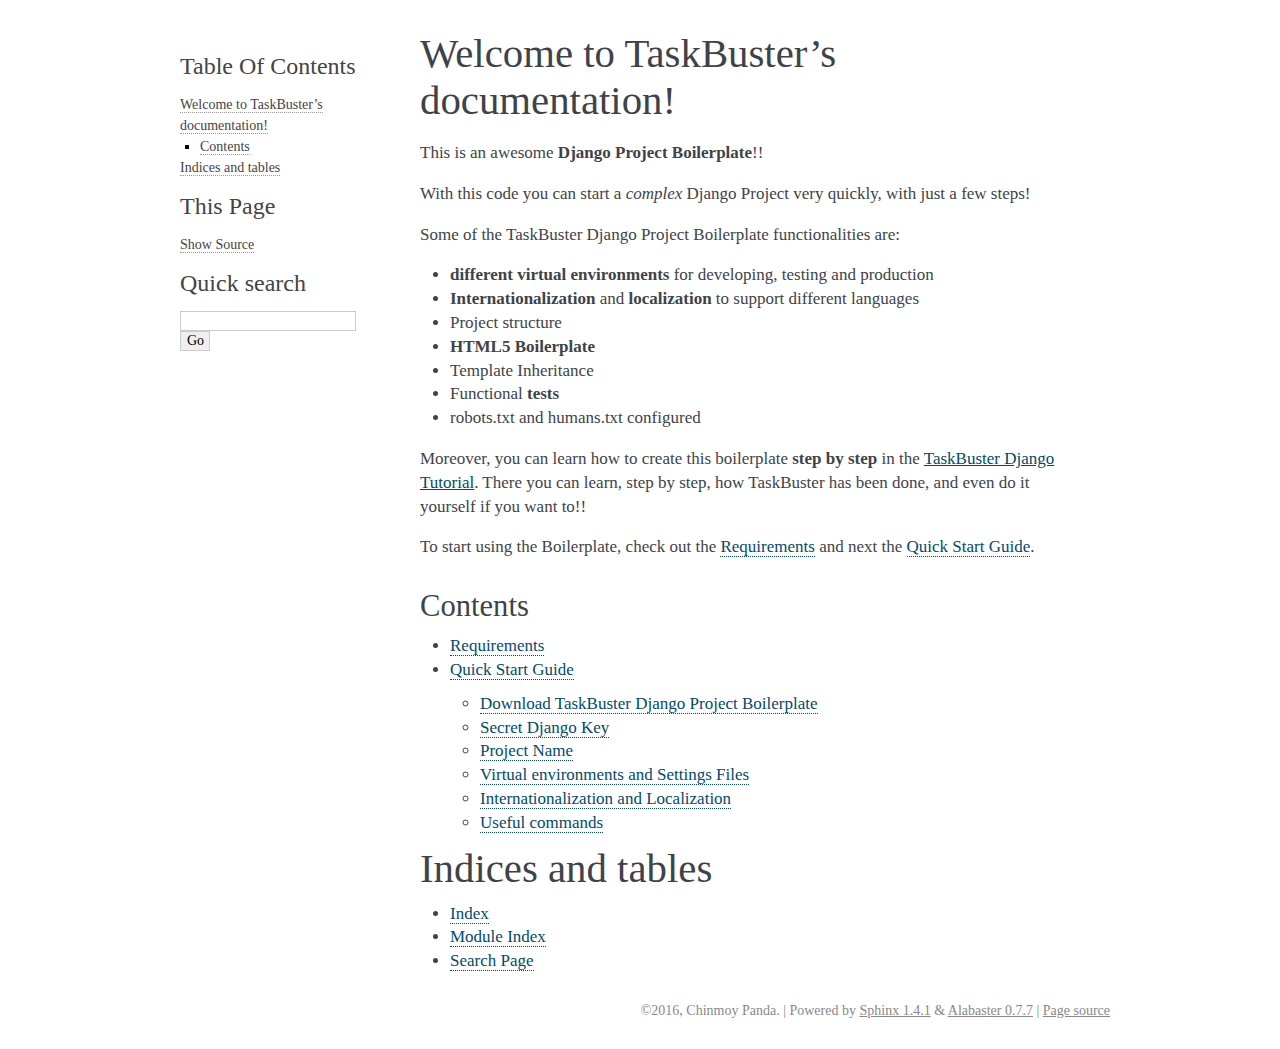
<file: docs/_build/html/index.html>
<!DOCTYPE html PUBLIC "-//W3C//DTD XHTML 1.0 Transitional//EN"
  "http://www.w3.org/TR/xhtml1/DTD/xhtml1-transitional.dtd">


<html xmlns="http://www.w3.org/1999/xhtml">
  <head>
    <meta http-equiv="Content-Type" content="text/html; charset=utf-8" />
    
    <title>Welcome to TaskBuster’s documentation! &mdash; TaskBuster 0.1.0 documentation</title>
    
    <link rel="stylesheet" href="_static/alabaster.css" type="text/css" />
    <link rel="stylesheet" href="_static/pygments.css" type="text/css" />
    
    <script type="text/javascript">
      var DOCUMENTATION_OPTIONS = {
        URL_ROOT:    './',
        VERSION:     '0.1.0',
        COLLAPSE_INDEX: false,
        FILE_SUFFIX: '.html',
        HAS_SOURCE:  true
      };
    </script>
    <script type="text/javascript" src="_static/jquery.js"></script>
    <script type="text/javascript" src="_static/underscore.js"></script>
    <script type="text/javascript" src="_static/doctools.js"></script>
    <link rel="top" title="TaskBuster 0.1.0 documentation" href="#" />
    <link rel="next" title="Requirements" href="requirements.html" />
   
  
  <meta name="viewport" content="width=device-width, initial-scale=0.9, maximum-scale=0.9" />

  </head>
  <body role="document">  

    <div class="document">
      <div class="documentwrapper">
        <div class="bodywrapper">
          <div class="body" role="main">
            
  <div class="section" id="welcome-to-taskbuster-s-documentation">
<h1>Welcome to TaskBuster&#8217;s documentation!<a class="headerlink" href="#welcome-to-taskbuster-s-documentation" title="Permalink to this headline">¶</a></h1>
<p>This is an awesome <strong>Django Project Boilerplate</strong>!!</p>
<p>With this code you can start a <em>complex</em> Django Project
very quickly, with just a few steps!</p>
<p>Some of the TaskBuster Django Project Boilerplate functionalities are:</p>
<ul class="simple">
<li><strong>different virtual environments</strong> for developing, testing and production</li>
<li><strong>Internationalization</strong> and <strong>localization</strong> to support different languages</li>
<li>Project structure</li>
<li><strong>HTML5 Boilerplate</strong></li>
<li>Template Inheritance</li>
<li>Functional <strong>tests</strong></li>
<li>robots.txt and humans.txt configured</li>
</ul>
<p>Moreover, you can learn how to create this boilerplate <strong>step by step</strong>
in the <a href="http://marinamele.com/taskbuster-django-tutorial"
target="_blank">TaskBuster Django Tutorial</a>. There you can learn, step by step, how
TaskBuster has been done, and even do it yourself if you want to!!</p>
<p>To start using the Boilerplate, check out the <a class="reference internal" href="requirements.html"><span class="doc">Requirements</span></a>
and next the <a class="reference internal" href="quick_start.html"><span class="doc">Quick Start Guide</span></a>.</p>
<div class="section" id="contents">
<h2>Contents<a class="headerlink" href="#contents" title="Permalink to this headline">¶</a></h2>
<div class="toctree-wrapper compound">
<ul>
<li class="toctree-l1"><a class="reference internal" href="requirements.html">Requirements</a></li>
<li class="toctree-l1"><a class="reference internal" href="quick_start.html">Quick Start Guide</a><ul>
<li class="toctree-l2"><a class="reference internal" href="quick_start.html#download-taskbuster-django-project-boilerplate">Download TaskBuster Django Project Boilerplate</a></li>
<li class="toctree-l2"><a class="reference internal" href="quick_start.html#secret-django-key">Secret Django Key</a></li>
<li class="toctree-l2"><a class="reference internal" href="quick_start.html#project-name">Project Name</a></li>
<li class="toctree-l2"><a class="reference internal" href="quick_start.html#virtual-environments-and-settings-files">Virtual environments and Settings Files</a></li>
<li class="toctree-l2"><a class="reference internal" href="quick_start.html#internationalization-and-localization">Internationalization and Localization</a></li>
<li class="toctree-l2"><a class="reference internal" href="quick_start.html#useful-commands">Useful commands</a></li>
</ul>
</li>
</ul>
</div>
</div>
</div>
<div class="section" id="indices-and-tables">
<h1>Indices and tables<a class="headerlink" href="#indices-and-tables" title="Permalink to this headline">¶</a></h1>
<ul class="simple">
<li><a class="reference internal" href="genindex.html"><span class="std std-ref">Index</span></a></li>
<li><a class="reference internal" href="py-modindex.html"><span class="std std-ref">Module Index</span></a></li>
<li><a class="reference internal" href="search.html"><span class="std std-ref">Search Page</span></a></li>
</ul>
</div>


          </div>
        </div>
      </div>
      <div class="sphinxsidebar" role="navigation" aria-label="main navigation">
        <div class="sphinxsidebarwrapper">
  <h3><a href="#">Table Of Contents</a></h3>
  <ul>
<li><a class="reference internal" href="#">Welcome to TaskBuster&#8217;s documentation!</a><ul>
<li><a class="reference internal" href="#contents">Contents</a></li>
</ul>
</li>
<li><a class="reference internal" href="#indices-and-tables">Indices and tables</a></li>
</ul>
<div class="relations">
<h3>Related Topics</h3>
<ul>
  <li><a href="#">Documentation overview</a><ul>
      <li>Next: <a href="requirements.html" title="next chapter">Requirements</a></li>
  </ul></li>
</ul>
</div>
  <div role="note" aria-label="source link">
    <h3>This Page</h3>
    <ul class="this-page-menu">
      <li><a href="_sources/index.txt"
            rel="nofollow">Show Source</a></li>
    </ul>
   </div>
<div id="searchbox" style="display: none" role="search">
  <h3>Quick search</h3>
    <form class="search" action="search.html" method="get">
      <input type="text" name="q" />
      <input type="submit" value="Go" />
      <input type="hidden" name="check_keywords" value="yes" />
      <input type="hidden" name="area" value="default" />
    </form>
</div>
<script type="text/javascript">$('#searchbox').show(0);</script>
        </div>
      </div>
      <div class="clearer"></div>
    </div>
    <div class="footer">
      &copy;2016, Chinmoy Panda.
      
      |
      Powered by <a href="http://sphinx-doc.org/">Sphinx 1.4.1</a>
      &amp; <a href="https://github.com/bitprophet/alabaster">Alabaster 0.7.7</a>
      
      |
      <a href="_sources/index.txt"
          rel="nofollow">Page source</a>
    </div>

    

    
  </body>
</html>
</file>
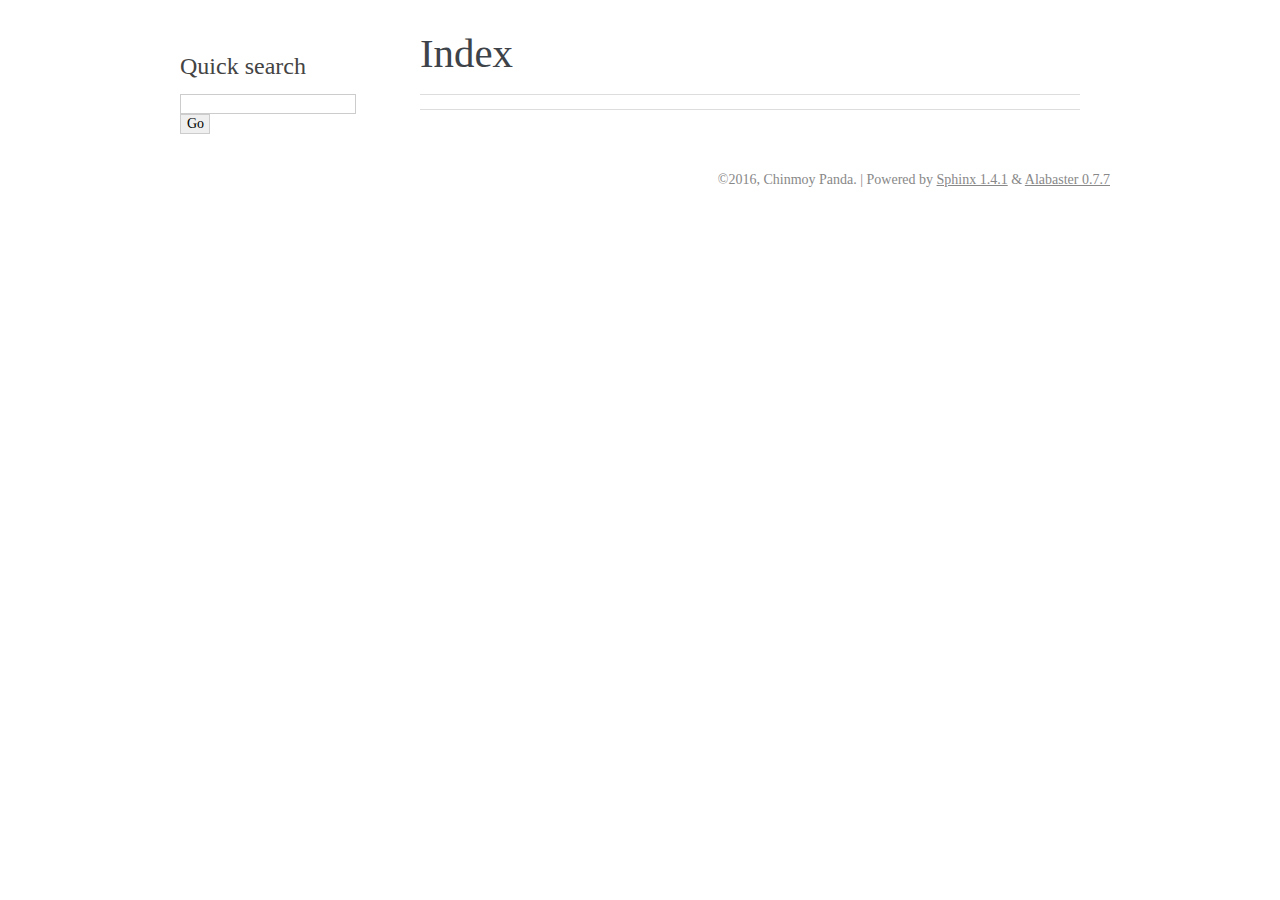
<file: docs/_build/html/genindex.html>
<!DOCTYPE html PUBLIC "-//W3C//DTD XHTML 1.0 Transitional//EN"
  "http://www.w3.org/TR/xhtml1/DTD/xhtml1-transitional.dtd">


<html xmlns="http://www.w3.org/1999/xhtml">
  <head>
    <meta http-equiv="Content-Type" content="text/html; charset=utf-8" />
    
    <title>Index &mdash; TaskBuster 0.1.0 documentation</title>
    
    <link rel="stylesheet" href="_static/alabaster.css" type="text/css" />
    <link rel="stylesheet" href="_static/pygments.css" type="text/css" />
    
    <script type="text/javascript">
      var DOCUMENTATION_OPTIONS = {
        URL_ROOT:    './',
        VERSION:     '0.1.0',
        COLLAPSE_INDEX: false,
        FILE_SUFFIX: '.html',
        HAS_SOURCE:  true
      };
    </script>
    <script type="text/javascript" src="_static/jquery.js"></script>
    <script type="text/javascript" src="_static/underscore.js"></script>
    <script type="text/javascript" src="_static/doctools.js"></script>
    <link rel="top" title="TaskBuster 0.1.0 documentation" href="index.html" />
   
  
  <meta name="viewport" content="width=device-width, initial-scale=0.9, maximum-scale=0.9" />

  </head>
  <body role="document">  

    <div class="document">
      <div class="documentwrapper">
        <div class="bodywrapper">
          <div class="body" role="main">
            

<h1 id="index">Index</h1>

<div class="genindex-jumpbox">
 
</div>


          </div>
        </div>
      </div>
      <div class="sphinxsidebar" role="navigation" aria-label="main navigation">
        <div class="sphinxsidebarwrapper">

   <div class="relations">
<h3>Related Topics</h3>
<ul>
  <li><a href="index.html">Documentation overview</a><ul>
  </ul></li>
</ul>
</div>

<div id="searchbox" style="display: none" role="search">
  <h3>Quick search</h3>
    <form class="search" action="search.html" method="get">
      <input type="text" name="q" />
      <input type="submit" value="Go" />
      <input type="hidden" name="check_keywords" value="yes" />
      <input type="hidden" name="area" value="default" />
    </form>
</div>
<script type="text/javascript">$('#searchbox').show(0);</script>
        </div>
      </div>
      <div class="clearer"></div>
    </div>
    <div class="footer">
      &copy;2016, Chinmoy Panda.
      
      |
      Powered by <a href="http://sphinx-doc.org/">Sphinx 1.4.1</a>
      &amp; <a href="https://github.com/bitprophet/alabaster">Alabaster 0.7.7</a>
      
    </div>

    

    
  </body>
</html>
</file>
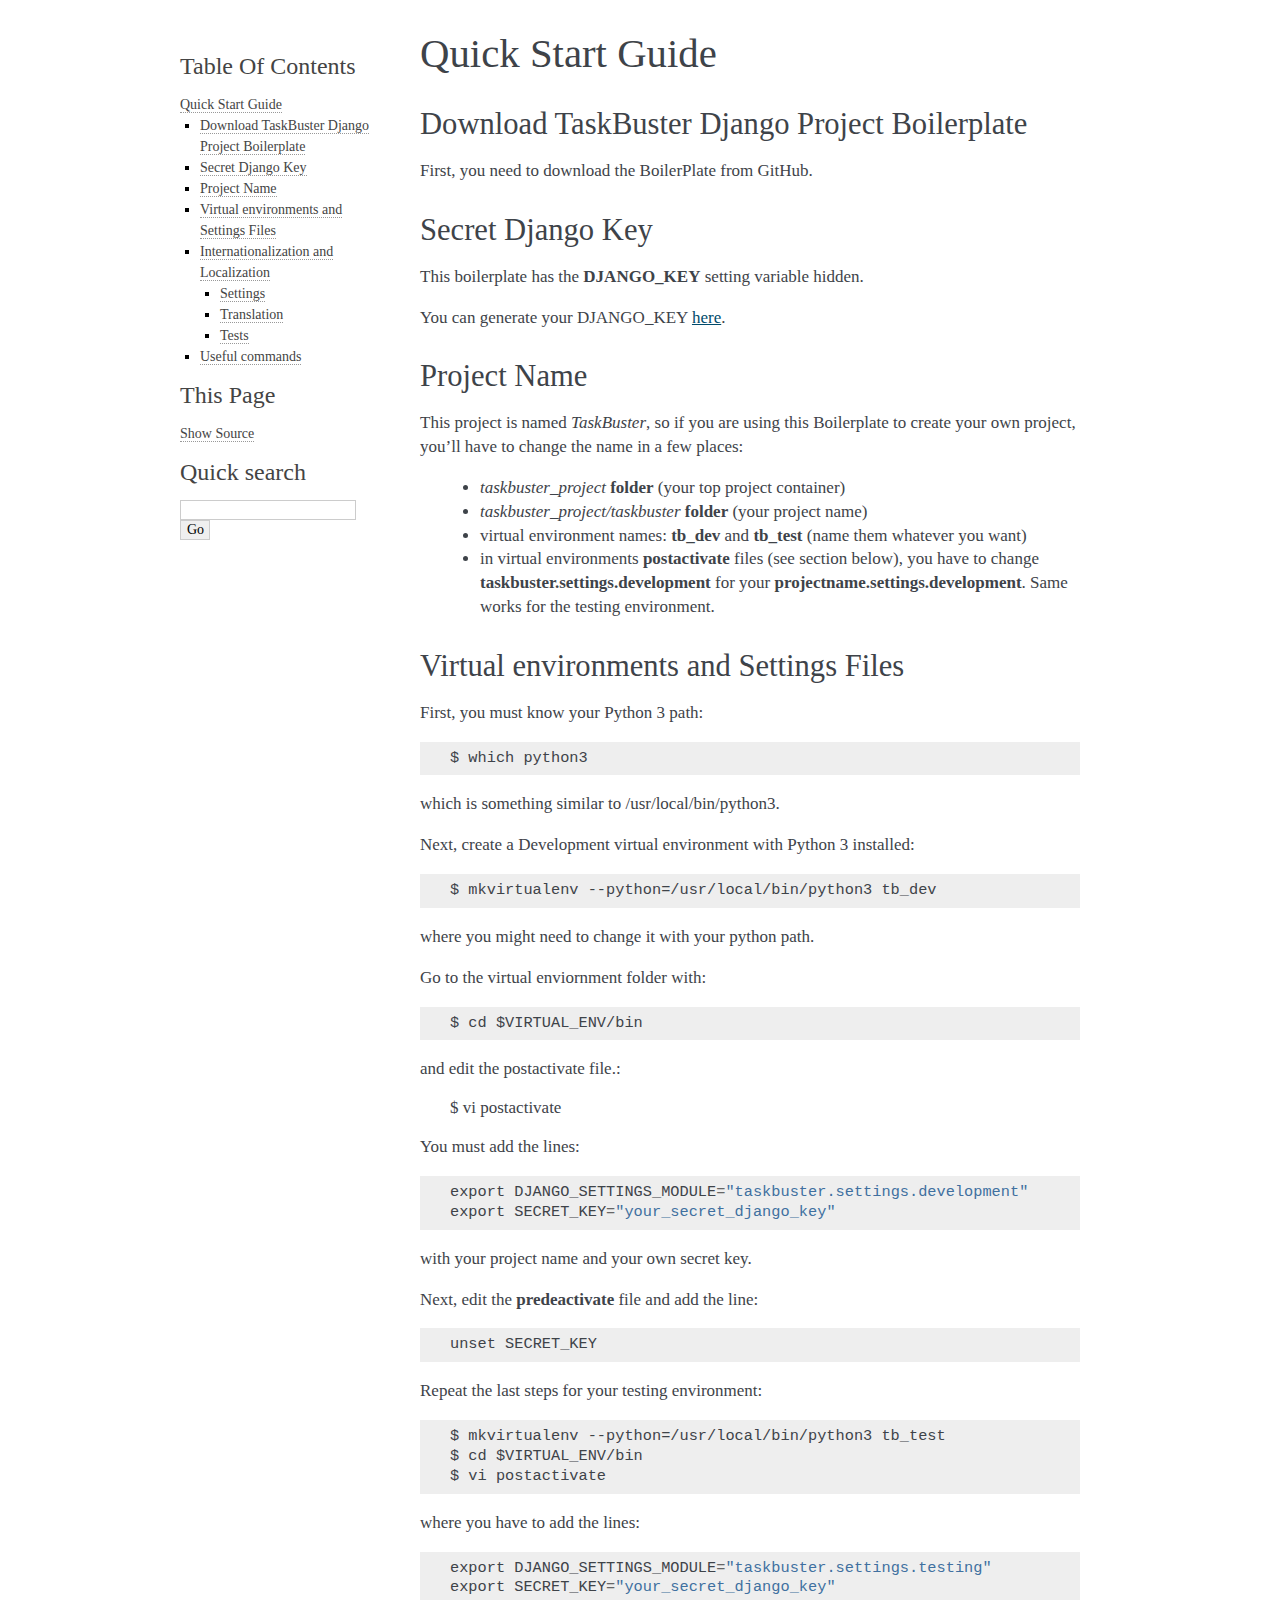
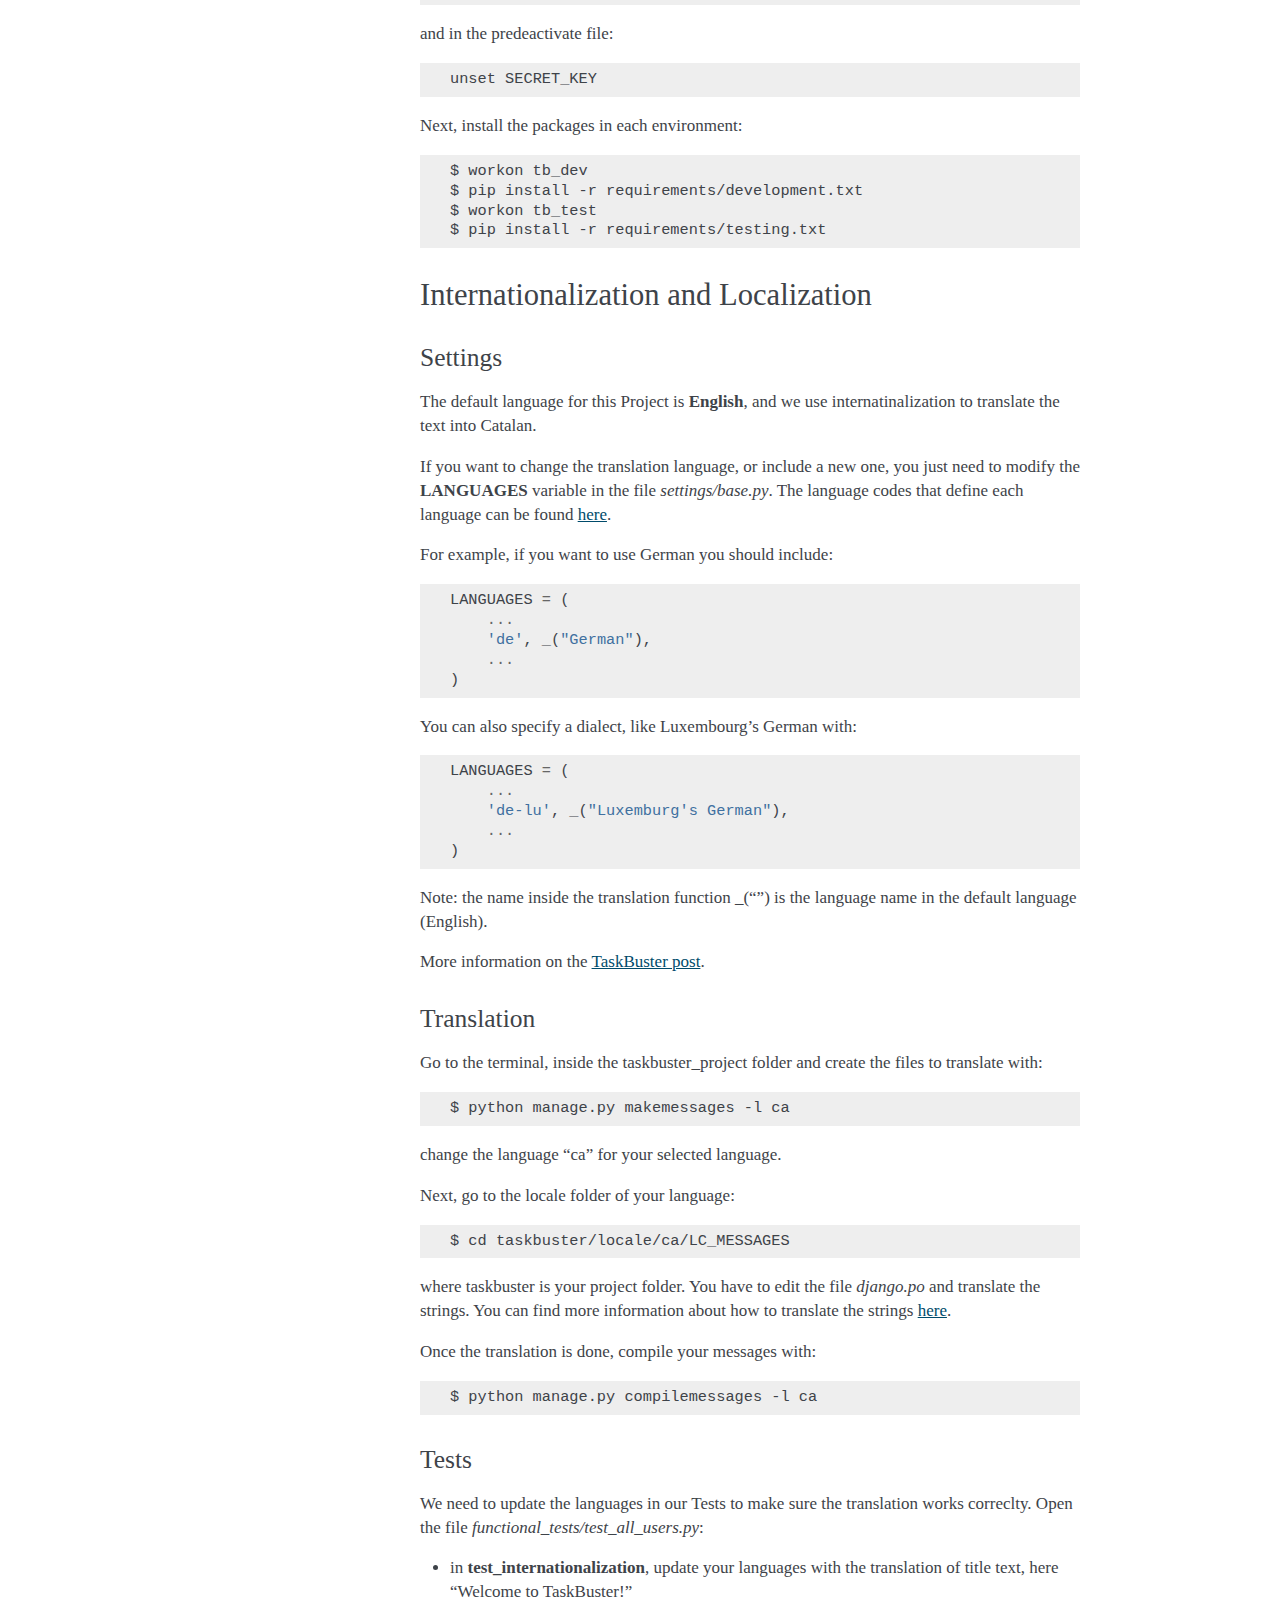
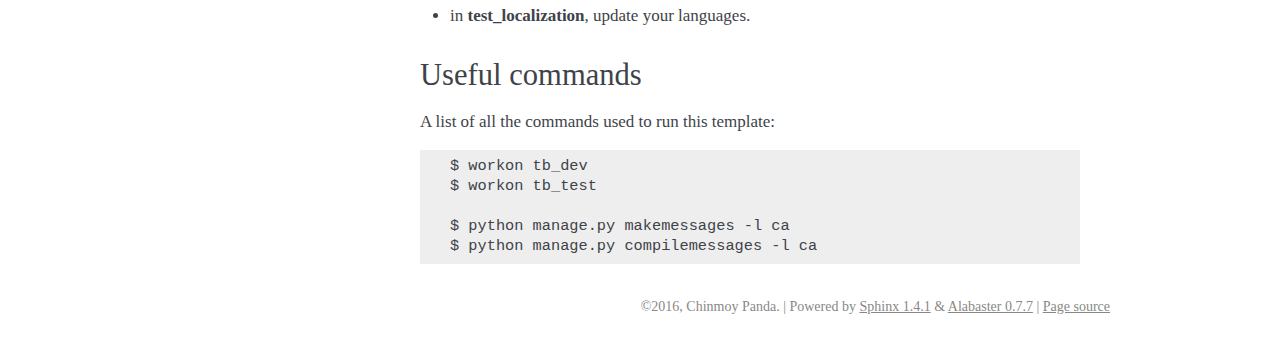
<file: docs/_build/html/quick_start.html>
<!DOCTYPE html PUBLIC "-//W3C//DTD XHTML 1.0 Transitional//EN"
  "http://www.w3.org/TR/xhtml1/DTD/xhtml1-transitional.dtd">


<html xmlns="http://www.w3.org/1999/xhtml">
  <head>
    <meta http-equiv="Content-Type" content="text/html; charset=utf-8" />
    
    <title>Quick Start Guide &mdash; TaskBuster 0.1.0 documentation</title>
    
    <link rel="stylesheet" href="_static/alabaster.css" type="text/css" />
    <link rel="stylesheet" href="_static/pygments.css" type="text/css" />
    
    <script type="text/javascript">
      var DOCUMENTATION_OPTIONS = {
        URL_ROOT:    './',
        VERSION:     '0.1.0',
        COLLAPSE_INDEX: false,
        FILE_SUFFIX: '.html',
        HAS_SOURCE:  true
      };
    </script>
    <script type="text/javascript" src="_static/jquery.js"></script>
    <script type="text/javascript" src="_static/underscore.js"></script>
    <script type="text/javascript" src="_static/doctools.js"></script>
    <link rel="top" title="TaskBuster 0.1.0 documentation" href="index.html" />
    <link rel="prev" title="Requirements" href="requirements.html" />
   
  
  <meta name="viewport" content="width=device-width, initial-scale=0.9, maximum-scale=0.9" />

  </head>
  <body role="document">  

    <div class="document">
      <div class="documentwrapper">
        <div class="bodywrapper">
          <div class="body" role="main">
            
  <div class="section" id="quick-start-guide">
<h1>Quick Start Guide<a class="headerlink" href="#quick-start-guide" title="Permalink to this headline">¶</a></h1>
<div class="section" id="download-taskbuster-django-project-boilerplate">
<h2>Download TaskBuster Django Project Boilerplate<a class="headerlink" href="#download-taskbuster-django-project-boilerplate" title="Permalink to this headline">¶</a></h2>
<p>First, you need to download the BoilerPlate from GitHub.</p>
</div>
<div class="section" id="secret-django-key">
<h2>Secret Django Key<a class="headerlink" href="#secret-django-key" title="Permalink to this headline">¶</a></h2>
<p>This boilerplate has the <strong>DJANGO_KEY</strong> setting variable hidden.</p>
<p>You can generate your DJANGO_KEY <a href="http://www.miniwebtool.com/django-secret-key-generator"
target="_blank">here</a>.</p>
</div>
<div class="section" id="project-name">
<h2>Project Name<a class="headerlink" href="#project-name" title="Permalink to this headline">¶</a></h2>
<p>This project is named <em>TaskBuster</em>, so if you are using this
Boilerplate to create your own project, you&#8217;ll have to change
the name in a few places:</p>
<blockquote>
<div><ul class="simple">
<li><em>taskbuster_project</em> <strong>folder</strong> (your top project container)</li>
<li><em>taskbuster_project/taskbuster</em> <strong>folder</strong> (your project name)</li>
<li>virtual environment names: <strong>tb_dev</strong> and <strong>tb_test</strong> (name them whatever you want)</li>
<li>in virtual environments <strong>postactivate</strong> files (see section below), you have to change <strong>taskbuster.settings.development</strong> for your <strong>projectname.settings.development</strong>. Same works for the testing environment.</li>
</ul>
</div></blockquote>
</div>
<div class="section" id="virtual-environments-and-settings-files">
<h2>Virtual environments and Settings Files<a class="headerlink" href="#virtual-environments-and-settings-files" title="Permalink to this headline">¶</a></h2>
<p>First, you must know your Python 3 path:</p>
<div class="highlight-default"><div class="highlight"><pre><span></span>$ which python3
</pre></div>
</div>
<p>which is something similar to /usr/local/bin/python3.</p>
<p>Next, create a Development virtual environment with Python 3 installed:</p>
<div class="highlight-default"><div class="highlight"><pre><span></span>$ mkvirtualenv --python=/usr/local/bin/python3 tb_dev
</pre></div>
</div>
<p>where you might need to change it with your python path.</p>
<p>Go to the virtual enviornment folder with:</p>
<div class="highlight-default"><div class="highlight"><pre><span></span>$ cd $VIRTUAL_ENV/bin
</pre></div>
</div>
<p>and edit the postactivate file.:</p>
<blockquote>
<div>$ vi postactivate</div></blockquote>
<p>You must add the lines:</p>
<div class="highlight-default"><div class="highlight"><pre><span></span><span class="n">export</span> <span class="n">DJANGO_SETTINGS_MODULE</span><span class="o">=</span><span class="s2">&quot;taskbuster.settings.development&quot;</span>
<span class="n">export</span> <span class="n">SECRET_KEY</span><span class="o">=</span><span class="s2">&quot;your_secret_django_key&quot;</span>
</pre></div>
</div>
<p>with your project name and your own secret key.</p>
<p>Next, edit the <strong>predeactivate</strong> file and add the line:</p>
<div class="highlight-default"><div class="highlight"><pre><span></span><span class="n">unset</span> <span class="n">SECRET_KEY</span>
</pre></div>
</div>
<p>Repeat the last steps for your testing environment:</p>
<div class="highlight-default"><div class="highlight"><pre><span></span>$ mkvirtualenv --python=/usr/local/bin/python3 tb_test
$ cd $VIRTUAL_ENV/bin
$ vi postactivate
</pre></div>
</div>
<p>where you have to add the lines:</p>
<div class="highlight-default"><div class="highlight"><pre><span></span><span class="n">export</span> <span class="n">DJANGO_SETTINGS_MODULE</span><span class="o">=</span><span class="s2">&quot;taskbuster.settings.testing&quot;</span>
<span class="n">export</span> <span class="n">SECRET_KEY</span><span class="o">=</span><span class="s2">&quot;your_secret_django_key&quot;</span>
</pre></div>
</div>
<p>and in the predeactivate file:</p>
<div class="highlight-default"><div class="highlight"><pre><span></span><span class="n">unset</span> <span class="n">SECRET_KEY</span>
</pre></div>
</div>
<p>Next, install the packages in each environment:</p>
<div class="highlight-default"><div class="highlight"><pre><span></span>$ workon tb_dev
$ pip install -r requirements/development.txt
$ workon tb_test
$ pip install -r requirements/testing.txt
</pre></div>
</div>
</div>
<div class="section" id="internationalization-and-localization">
<h2>Internationalization and Localization<a class="headerlink" href="#internationalization-and-localization" title="Permalink to this headline">¶</a></h2>
<div class="section" id="settings">
<h3>Settings<a class="headerlink" href="#settings" title="Permalink to this headline">¶</a></h3>
<p>The default language for this Project is <strong>English</strong>, and we use internatinalization to translate the text into Catalan.</p>
<p>If you want to change the translation language, or include a new one, you just need to modify the <strong>LANGUAGES</strong> variable in the file <em>settings/base.py</em>. The language codes that define each language can be found <a href="http://msdn.microsoft.com/en-us/library/ms533052(v=vs.85).aspx" target="_blank">here</a>.</p>
<p>For example, if you want to use German you should include:</p>
<div class="highlight-default"><div class="highlight"><pre><span></span><span class="n">LANGUAGES</span> <span class="o">=</span> <span class="p">(</span>
    <span class="o">...</span>
    <span class="s1">&#39;de&#39;</span><span class="p">,</span> <span class="n">_</span><span class="p">(</span><span class="s2">&quot;German&quot;</span><span class="p">),</span>
    <span class="o">...</span>
<span class="p">)</span>
</pre></div>
</div>
<p>You can also specify a dialect, like Luxembourg&#8217;s German with:</p>
<div class="highlight-default"><div class="highlight"><pre><span></span><span class="n">LANGUAGES</span> <span class="o">=</span> <span class="p">(</span>
    <span class="o">...</span>
    <span class="s1">&#39;de-lu&#39;</span><span class="p">,</span> <span class="n">_</span><span class="p">(</span><span class="s2">&quot;Luxemburg&#39;s German&quot;</span><span class="p">),</span>
    <span class="o">...</span>
<span class="p">)</span>
</pre></div>
</div>
<p>Note: the name inside the translation function _(&#8220;&#8221;) is the language name in the default language (English).</p>
<p>More information on the <a href="http://marinamele.com/taskbuster-django-tutorial/internationalization-localization-languages-time-zones" target="_blank">TaskBuster post</a>.</p>
</div>
<div class="section" id="translation">
<h3>Translation<a class="headerlink" href="#translation" title="Permalink to this headline">¶</a></h3>
<p>Go to the terminal, inside the taskbuster_project folder and create the files to translate with:</p>
<div class="highlight-default"><div class="highlight"><pre><span></span>$ python manage.py makemessages -l ca
</pre></div>
</div>
<p>change the language &#8220;ca&#8221; for your selected language.</p>
<p>Next, go to the locale folder of your language:</p>
<div class="highlight-default"><div class="highlight"><pre><span></span>$ cd taskbuster/locale/ca/LC_MESSAGES
</pre></div>
</div>
<p>where taskbuster is your project folder. You have to edit the file <em>django.po</em> and translate the strings. You can find more information about how to translate the strings <a href="http://marinamele.com/taskbuster-django-tutorial/internationalization-localization-languages-time-zones#inter-translation" target="_blank">here</a>.</p>
<p>Once the translation is done, compile your messages with:</p>
<div class="highlight-default"><div class="highlight"><pre><span></span>$ python manage.py compilemessages -l ca
</pre></div>
</div>
</div>
<div class="section" id="tests">
<h3>Tests<a class="headerlink" href="#tests" title="Permalink to this headline">¶</a></h3>
<p>We need to update the languages in our Tests to make sure the translation works correclty. Open the file <em>functional_tests/test_all_users.py</em>:</p>
<ul class="simple">
<li>in <strong>test_internationalization</strong>, update your languages with the translation of title text, here &#8220;Welcome to TaskBuster!&#8221;</li>
<li>in <strong>test_localization</strong>, update your languages.</li>
</ul>
</div>
</div>
<div class="section" id="useful-commands">
<h2>Useful commands<a class="headerlink" href="#useful-commands" title="Permalink to this headline">¶</a></h2>
<p>A list of all the commands used to run this template:</p>
<div class="highlight-default"><div class="highlight"><pre><span></span>$ workon tb_dev
$ workon tb_test

$ python manage.py makemessages -l ca
$ python manage.py compilemessages -l ca
</pre></div>
</div>
</div>
</div>


          </div>
        </div>
      </div>
      <div class="sphinxsidebar" role="navigation" aria-label="main navigation">
        <div class="sphinxsidebarwrapper">
  <h3><a href="index.html">Table Of Contents</a></h3>
  <ul>
<li><a class="reference internal" href="#">Quick Start Guide</a><ul>
<li><a class="reference internal" href="#download-taskbuster-django-project-boilerplate">Download TaskBuster Django Project Boilerplate</a></li>
<li><a class="reference internal" href="#secret-django-key">Secret Django Key</a></li>
<li><a class="reference internal" href="#project-name">Project Name</a></li>
<li><a class="reference internal" href="#virtual-environments-and-settings-files">Virtual environments and Settings Files</a></li>
<li><a class="reference internal" href="#internationalization-and-localization">Internationalization and Localization</a><ul>
<li><a class="reference internal" href="#settings">Settings</a></li>
<li><a class="reference internal" href="#translation">Translation</a></li>
<li><a class="reference internal" href="#tests">Tests</a></li>
</ul>
</li>
<li><a class="reference internal" href="#useful-commands">Useful commands</a></li>
</ul>
</li>
</ul>
<div class="relations">
<h3>Related Topics</h3>
<ul>
  <li><a href="index.html">Documentation overview</a><ul>
      <li>Previous: <a href="requirements.html" title="previous chapter">Requirements</a></li>
  </ul></li>
</ul>
</div>
  <div role="note" aria-label="source link">
    <h3>This Page</h3>
    <ul class="this-page-menu">
      <li><a href="_sources/quick_start.txt"
            rel="nofollow">Show Source</a></li>
    </ul>
   </div>
<div id="searchbox" style="display: none" role="search">
  <h3>Quick search</h3>
    <form class="search" action="search.html" method="get">
      <input type="text" name="q" />
      <input type="submit" value="Go" />
      <input type="hidden" name="check_keywords" value="yes" />
      <input type="hidden" name="area" value="default" />
    </form>
</div>
<script type="text/javascript">$('#searchbox').show(0);</script>
        </div>
      </div>
      <div class="clearer"></div>
    </div>
    <div class="footer">
      &copy;2016, Chinmoy Panda.
      
      |
      Powered by <a href="http://sphinx-doc.org/">Sphinx 1.4.1</a>
      &amp; <a href="https://github.com/bitprophet/alabaster">Alabaster 0.7.7</a>
      
      |
      <a href="_sources/quick_start.txt"
          rel="nofollow">Page source</a>
    </div>

    

    
  </body>
</html>
</file>
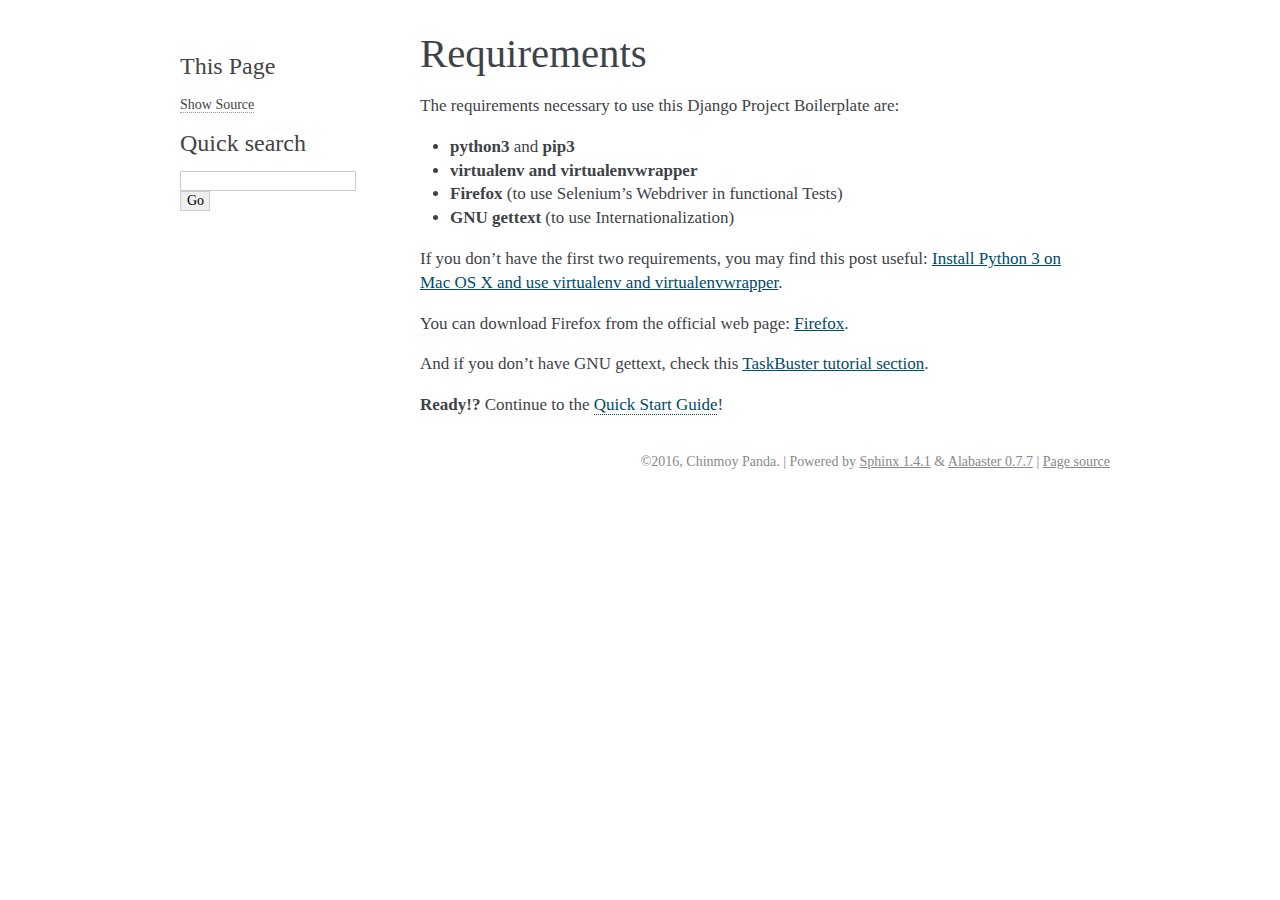
<file: docs/_build/html/requirements.html>
<!DOCTYPE html PUBLIC "-//W3C//DTD XHTML 1.0 Transitional//EN"
  "http://www.w3.org/TR/xhtml1/DTD/xhtml1-transitional.dtd">


<html xmlns="http://www.w3.org/1999/xhtml">
  <head>
    <meta http-equiv="Content-Type" content="text/html; charset=utf-8" />
    
    <title>Requirements &mdash; TaskBuster 0.1.0 documentation</title>
    
    <link rel="stylesheet" href="_static/alabaster.css" type="text/css" />
    <link rel="stylesheet" href="_static/pygments.css" type="text/css" />
    
    <script type="text/javascript">
      var DOCUMENTATION_OPTIONS = {
        URL_ROOT:    './',
        VERSION:     '0.1.0',
        COLLAPSE_INDEX: false,
        FILE_SUFFIX: '.html',
        HAS_SOURCE:  true
      };
    </script>
    <script type="text/javascript" src="_static/jquery.js"></script>
    <script type="text/javascript" src="_static/underscore.js"></script>
    <script type="text/javascript" src="_static/doctools.js"></script>
    <link rel="top" title="TaskBuster 0.1.0 documentation" href="index.html" />
    <link rel="next" title="Quick Start Guide" href="quick_start.html" />
    <link rel="prev" title="Welcome to TaskBuster’s documentation!" href="index.html" />
   
  
  <meta name="viewport" content="width=device-width, initial-scale=0.9, maximum-scale=0.9" />

  </head>
  <body role="document">  

    <div class="document">
      <div class="documentwrapper">
        <div class="bodywrapper">
          <div class="body" role="main">
            
  <div class="section" id="requirements">
<h1>Requirements<a class="headerlink" href="#requirements" title="Permalink to this headline">¶</a></h1>
<p>The requirements necessary to use this Django Project Boilerplate are:</p>
<ul class="simple">
<li><strong>python3</strong> and <strong>pip3</strong></li>
<li><strong>virtualenv and virtualenvwrapper</strong></li>
<li><strong>Firefox</strong> (to use Selenium&#8217;s Webdriver in functional Tests)</li>
<li><strong>GNU gettext</strong> (to use Internationalization)</li>
</ul>
<p>If you don&#8217;t have the first two requirements, you may find this
post useful: <a href="http://www.marinamele.com/2014/07/install-python3-on-mac-os-x-and-use-virtualenv-and-virtualenvwrapper.html" target="_blank">Install Python 3 on Mac OS X and use virtualenv and virtualenvwrapper</a>.</p>
<p>You can download Firefox from the official web page: <a href="https://www.mozilla.org" target="_blank">Firefox</a>.</p>
<p>And if you don&#8217;t have GNU gettext, check this <a href="http://marinamele.com/taskbuster-django-tutorial/internationalization-localization-languages-time-zones" target="_blank">TaskBuster tutorial section</a>.</p>
<p><strong>Ready!?</strong> Continue to the <a class="reference internal" href="quick_start.html"><span class="doc">Quick Start Guide</span></a>!</p>
</div>


          </div>
        </div>
      </div>
      <div class="sphinxsidebar" role="navigation" aria-label="main navigation">
        <div class="sphinxsidebarwrapper"><div class="relations">
<h3>Related Topics</h3>
<ul>
  <li><a href="index.html">Documentation overview</a><ul>
      <li>Previous: <a href="index.html" title="previous chapter">Welcome to TaskBuster&#8217;s documentation!</a></li>
      <li>Next: <a href="quick_start.html" title="next chapter">Quick Start Guide</a></li>
  </ul></li>
</ul>
</div>
  <div role="note" aria-label="source link">
    <h3>This Page</h3>
    <ul class="this-page-menu">
      <li><a href="_sources/requirements.txt"
            rel="nofollow">Show Source</a></li>
    </ul>
   </div>
<div id="searchbox" style="display: none" role="search">
  <h3>Quick search</h3>
    <form class="search" action="search.html" method="get">
      <input type="text" name="q" />
      <input type="submit" value="Go" />
      <input type="hidden" name="check_keywords" value="yes" />
      <input type="hidden" name="area" value="default" />
    </form>
</div>
<script type="text/javascript">$('#searchbox').show(0);</script>
        </div>
      </div>
      <div class="clearer"></div>
    </div>
    <div class="footer">
      &copy;2016, Chinmoy Panda.
      
      |
      Powered by <a href="http://sphinx-doc.org/">Sphinx 1.4.1</a>
      &amp; <a href="https://github.com/bitprophet/alabaster">Alabaster 0.7.7</a>
      
      |
      <a href="_sources/requirements.txt"
          rel="nofollow">Page source</a>
    </div>

    

    
  </body>
</html>
</file>
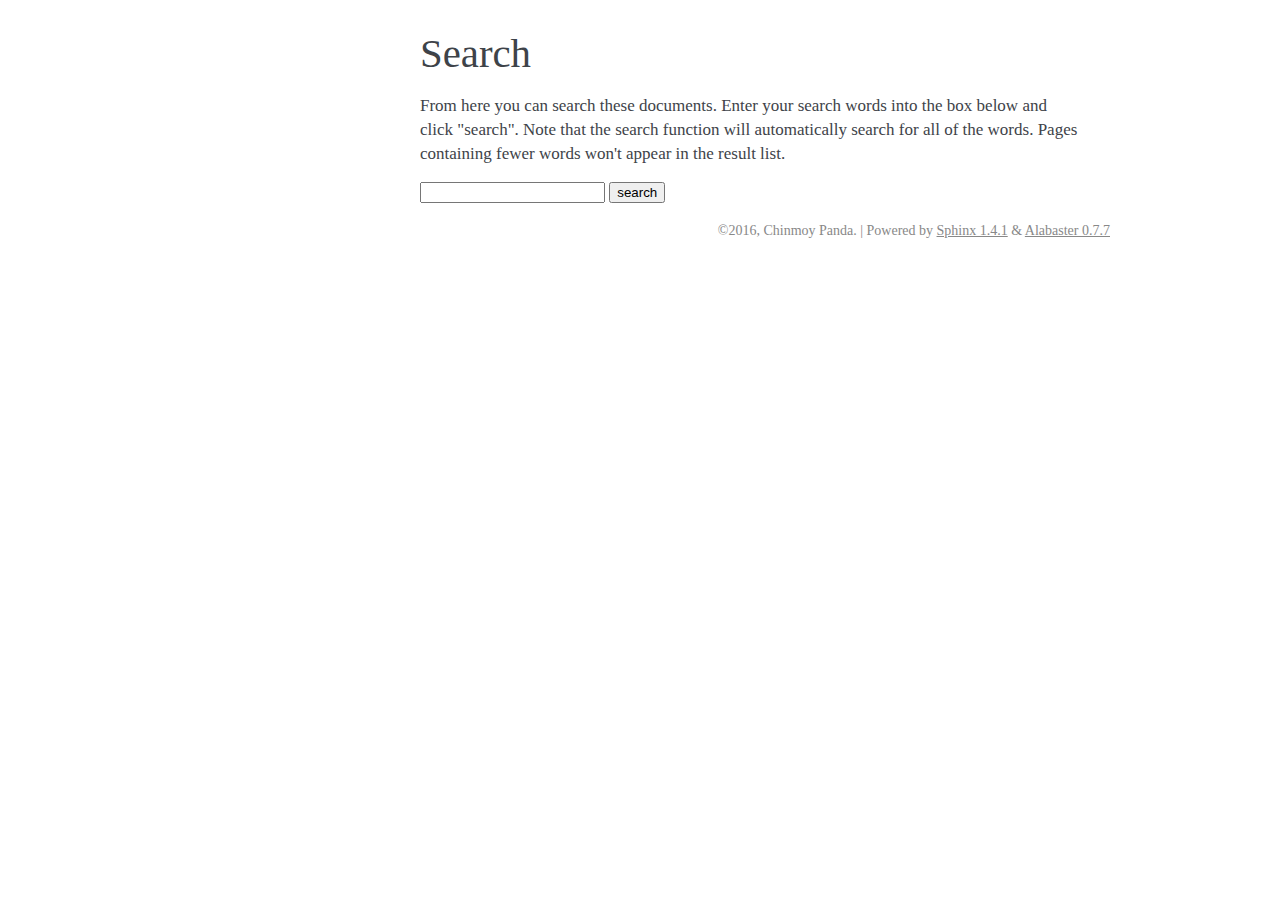
<file: docs/_build/html/search.html>
<!DOCTYPE html PUBLIC "-//W3C//DTD XHTML 1.0 Transitional//EN"
  "http://www.w3.org/TR/xhtml1/DTD/xhtml1-transitional.dtd">


<html xmlns="http://www.w3.org/1999/xhtml">
  <head>
    <meta http-equiv="Content-Type" content="text/html; charset=utf-8" />
    
    <title>Search &mdash; TaskBuster 0.1.0 documentation</title>
    
    <link rel="stylesheet" href="_static/alabaster.css" type="text/css" />
    <link rel="stylesheet" href="_static/pygments.css" type="text/css" />
    
    <script type="text/javascript">
      var DOCUMENTATION_OPTIONS = {
        URL_ROOT:    './',
        VERSION:     '0.1.0',
        COLLAPSE_INDEX: false,
        FILE_SUFFIX: '.html',
        HAS_SOURCE:  true
      };
    </script>
    <script type="text/javascript" src="_static/jquery.js"></script>
    <script type="text/javascript" src="_static/underscore.js"></script>
    <script type="text/javascript" src="_static/doctools.js"></script>
    <script type="text/javascript" src="_static/searchtools.js"></script>
    <link rel="top" title="TaskBuster 0.1.0 documentation" href="index.html" />
  <script type="text/javascript">
    jQuery(function() { Search.loadIndex("searchindex.js"); });
  </script>
  
  <script type="text/javascript" id="searchindexloader"></script>
  
   
  
  <meta name="viewport" content="width=device-width, initial-scale=0.9, maximum-scale=0.9" />


  </head>
  <body role="document">  

    <div class="document">
      <div class="documentwrapper">
        <div class="bodywrapper">
          <div class="body" role="main">
            
  <h1 id="search-documentation">Search</h1>
  <div id="fallback" class="admonition warning">
  <script type="text/javascript">$('#fallback').hide();</script>
  <p>
    Please activate JavaScript to enable the search
    functionality.
  </p>
  </div>
  <p>
    From here you can search these documents. Enter your search
    words into the box below and click "search". Note that the search
    function will automatically search for all of the words. Pages
    containing fewer words won't appear in the result list.
  </p>
  <form action="" method="get">
    <input type="text" name="q" value="" />
    <input type="submit" value="search" />
    <span id="search-progress" style="padding-left: 10px"></span>
  </form>
  
  <div id="search-results">
  
  </div>

          </div>
        </div>
      </div>
      <div class="sphinxsidebar" role="navigation" aria-label="main navigation">
        <div class="sphinxsidebarwrapper"><div class="relations">
<h3>Related Topics</h3>
<ul>
  <li><a href="index.html">Documentation overview</a><ul>
  </ul></li>
</ul>
</div>
        </div>
      </div>
      <div class="clearer"></div>
    </div>
    <div class="footer">
      &copy;2016, Chinmoy Panda.
      
      |
      Powered by <a href="http://sphinx-doc.org/">Sphinx 1.4.1</a>
      &amp; <a href="https://github.com/bitprophet/alabaster">Alabaster 0.7.7</a>
      
    </div>

    

    
  </body>
</html>
</file>
<file: docs/_build/html/_static/alabaster.css>
@import url("basic.css");

/* -- page layout ----------------------------------------------------------- */

body {
    font-family: 'goudy old style', 'minion pro', 'bell mt', Georgia, 'Hiragino Mincho Pro', serif;
    font-size: 17px;
    background-color: white;
    color: #000;
    margin: 0;
    padding: 0;
}

div.document {
    width: 940px;
    margin: 30px auto 0 auto;
}

div.documentwrapper {
    float: left;
    width: 100%;
}

div.bodywrapper {
    margin: 0 0 0 220px;
}

div.sphinxsidebar {
    width: 220px;
}

hr {
    border: 1px solid #B1B4B6;
}

div.body {
    background-color: #ffffff;
    color: #3E4349;
    padding: 0 30px 0 30px;
}

div.body > .section {
    text-align: left;
}

div.footer {
    width: 940px;
    margin: 20px auto 30px auto;
    font-size: 14px;
    color: #888;
    text-align: right;
}

div.footer a {
    color: #888;
}


div.relations {
    display: none;
}


div.sphinxsidebar a {
    color: #444;
    text-decoration: none;
    border-bottom: 1px dotted #999;
}

div.sphinxsidebar a:hover {
    border-bottom: 1px solid #999;
}

div.sphinxsidebar {
    font-size: 14px;
    line-height: 1.5;
}

div.sphinxsidebarwrapper {
    padding: 18px 10px;
}

div.sphinxsidebarwrapper p.logo {
    padding: 0;
    margin: -10px 0 0 0px;
    text-align: center;
}

div.sphinxsidebarwrapper h1.logo {
    margin-top: -10px;
    text-align: center;
    margin-bottom: 5px;
    text-align: left;
}

div.sphinxsidebarwrapper h1.logo-name {
    margin-top: 0px;
}

div.sphinxsidebarwrapper p.blurb {
    margin-top: 0;
    font-style: normal;
}

div.sphinxsidebar h3,
div.sphinxsidebar h4 {
    font-family: 'Garamond', 'Georgia', serif;
    color: #444;
    font-size: 24px;
    font-weight: normal;
    margin: 0 0 5px 0;
    padding: 0;
}

div.sphinxsidebar h4 {
    font-size: 20px;
}

div.sphinxsidebar h3 a {
    color: #444;
}

div.sphinxsidebar p.logo a,
div.sphinxsidebar h3 a,
div.sphinxsidebar p.logo a:hover,
div.sphinxsidebar h3 a:hover {
    border: none;
}

div.sphinxsidebar p {
    color: #555;
    margin: 10px 0;
}

div.sphinxsidebar ul {
    margin: 10px 0;
    padding: 0;
    color: #000;
}

div.sphinxsidebar ul li.toctree-l1 > a {
    font-size: 120%;
}

div.sphinxsidebar ul li.toctree-l2 > a {
    font-size: 110%;
}

div.sphinxsidebar input {
    border: 1px solid #CCC;
    font-family: 'goudy old style', 'minion pro', 'bell mt', Georgia, 'Hiragino Mincho Pro', serif;
    font-size: 1em;
}

div.sphinxsidebar hr {
    border: none;
    height: 1px;
    color: #AAA;
    background: #AAA;

    text-align: left;
    margin-left: 0;
    width: 50%;
}

/* -- body styles ----------------------------------------------------------- */

a {
    color: #004B6B;
    text-decoration: underline;
}

a:hover {
    color: #6D4100;
    text-decoration: underline;
}

div.body h1,
div.body h2,
div.body h3,
div.body h4,
div.body h5,
div.body h6 {
    font-family: 'Garamond', 'Georgia', serif;
    font-weight: normal;
    margin: 30px 0px 10px 0px;
    padding: 0;
}

div.body h1 { margin-top: 0; padding-top: 0; font-size: 240%; }
div.body h2 { font-size: 180%; }
div.body h3 { font-size: 150%; }
div.body h4 { font-size: 130%; }
div.body h5 { font-size: 100%; }
div.body h6 { font-size: 100%; }

a.headerlink {
    color: #DDD;
    padding: 0 4px;
    text-decoration: none;
}

a.headerlink:hover {
    color: #444;
    background: #EAEAEA;
}

div.body p, div.body dd, div.body li {
    line-height: 1.4em;
}

div.admonition {
    margin: 20px 0px;
    padding: 10px 30px;
    background-color: #FCC;
    border: 1px solid #FAA;
}

div.admonition tt.xref, div.admonition a tt {
    border-bottom: 1px solid #fafafa;
}

dd div.admonition {
    margin-left: -60px;
    padding-left: 60px;
}

div.admonition p.admonition-title {
    font-family: 'Garamond', 'Georgia', serif;
    font-weight: normal;
    font-size: 24px;
    margin: 0 0 10px 0;
    padding: 0;
    line-height: 1;
}

div.admonition p.last {
    margin-bottom: 0;
}

div.highlight {
    background-color: white;
}

dt:target, .highlight {
    background: #FAF3E8;
}

div.note {
    background-color: #EEE;
    border: 1px solid #CCC;
}

div.seealso {
    background-color: #EEE;
    border: 1px solid #CCC;
}

div.topic {
    background-color: #eee;
}

p.admonition-title {
    display: inline;
}

p.admonition-title:after {
    content: ":";
}

pre, tt, code {
    font-family: 'Consolas', 'Menlo', 'Deja Vu Sans Mono', 'Bitstream Vera Sans Mono', monospace;
    font-size: 0.9em;
}

.hll {
    background-color: #FFC;
    margin: 0 -12px;
    padding: 0 12px;
    display: block;
}

img.screenshot {
}

tt.descname, tt.descclassname, code.descname, code.descclassname {
    font-size: 0.95em;
}

tt.descname, code.descname {
    padding-right: 0.08em;
}

img.screenshot {
    -moz-box-shadow: 2px 2px 4px #eee;
    -webkit-box-shadow: 2px 2px 4px #eee;
    box-shadow: 2px 2px 4px #eee;
}

table.docutils {
    border: 1px solid #888;
    -moz-box-shadow: 2px 2px 4px #eee;
    -webkit-box-shadow: 2px 2px 4px #eee;
    box-shadow: 2px 2px 4px #eee;
}

table.docutils td, table.docutils th {
    border: 1px solid #888;
    padding: 0.25em 0.7em;
}

table.field-list, table.footnote {
    border: none;
    -moz-box-shadow: none;
    -webkit-box-shadow: none;
    box-shadow: none;
}

table.footnote {
    margin: 15px 0;
    width: 100%;
    border: 1px solid #EEE;
    background: #FDFDFD;
    font-size: 0.9em;
}

table.footnote + table.footnote {
    margin-top: -15px;
    border-top: none;
}

table.field-list th {
    padding: 0 0.8em 0 0;
}

table.field-list td {
    padding: 0;
}

table.field-list p {
    margin-bottom: 0.8em;
}

table.footnote td.label {
    width: 0px;
    padding: 0.3em 0 0.3em 0.5em;
}

table.footnote td {
    padding: 0.3em 0.5em;
}

dl {
    margin: 0;
    padding: 0;
}

dl dd {
    margin-left: 30px;
}

blockquote {
    margin: 0 0 0 30px;
    padding: 0;
}

ul, ol {
    margin: 10px 0 10px 30px;
    padding: 0;
}

pre {
    background: #EEE;
    padding: 7px 30px;
    margin: 15px 0px;
    line-height: 1.3em;
}

dl pre, blockquote pre, li pre {
    margin-left: 0;
    padding-left: 30px;
}

dl dl pre {
    margin-left: -90px;
    padding-left: 90px;
}

tt, code {
    background-color: #ecf0f3;
    color: #222;
    /* padding: 1px 2px; */
}

tt.xref, code.xref, a tt {
    background-color: #FBFBFB;
    border-bottom: 1px solid white;
}

a.reference {
    text-decoration: none;
    border-bottom: 1px dotted #004B6B;
}

a.reference:hover {
    border-bottom: 1px solid #6D4100;
}

a.footnote-reference {
    text-decoration: none;
    font-size: 0.7em;
    vertical-align: top;
    border-bottom: 1px dotted #004B6B;
}

a.footnote-reference:hover {
    border-bottom: 1px solid #6D4100;
}

a:hover tt, a:hover code {
    background: #EEE;
}


@media screen and (max-width: 870px) {

    div.sphinxsidebar {
    	display: none;
    }

    div.document {
       width: 100%;

    }

    div.documentwrapper {
    	margin-left: 0;
    	margin-top: 0;
    	margin-right: 0;
    	margin-bottom: 0;
    }

    div.bodywrapper {
    	margin-top: 0;
    	margin-right: 0;
    	margin-bottom: 0;
    	margin-left: 0;
    }

    ul {
    	margin-left: 0;
    }

    .document {
    	width: auto;
    }

    .footer {
    	width: auto;
    }

    .bodywrapper {
    	margin: 0;
    }

    .footer {
    	width: auto;
    }

    .github {
        display: none;
    }



}



@media screen and (max-width: 875px) {

    body {
        margin: 0;
        padding: 20px 30px;
    }

    div.documentwrapper {
        float: none;
        background: white;
    }

    div.sphinxsidebar {
        display: block;
        float: none;
        width: 102.5%;
        margin: 50px -30px -20px -30px;
        padding: 10px 20px;
        background: #333;
        color: #FFF;
    }

    div.sphinxsidebar h3, div.sphinxsidebar h4, div.sphinxsidebar p,
    div.sphinxsidebar h3 a {
        color: white;
    }

    div.sphinxsidebar a {
        color: #AAA;
    }

    div.sphinxsidebar p.logo {
        display: none;
    }

    div.document {
        width: 100%;
        margin: 0;
    }

    div.footer {
        display: none;
    }

    div.bodywrapper {
        margin: 0;
    }

    div.body {
        min-height: 0;
        padding: 0;
    }

    .rtd_doc_footer {
        display: none;
    }

    .document {
        width: auto;
    }

    .footer {
        width: auto;
    }

    .footer {
        width: auto;
    }

    .github {
        display: none;
    }
}


/* misc. */

.revsys-inline {
    display: none!important;
}

/* Make nested-list/multi-paragraph items look better in Releases changelog
 * pages. Without this, docutils' magical list fuckery causes inconsistent
 * formatting between different release sub-lists.
 */
div#changelog > div.section > ul > li > p:only-child {
    margin-bottom: 0;
}

/* Hide fugly table cell borders in ..bibliography:: directive output */
table.docutils.citation, table.docutils.citation td, table.docutils.citation th {
  border: none;
  /* Below needed in some edge cases; if not applied, bottom shadows appear */
  -moz-box-shadow: none;
  -webkit-box-shadow: none;
  box-shadow: none;
}
</file>
<file: docs/_build/html/_static/pygments.css>
.highlight .hll { background-color: #ffffcc }
.highlight  { background: #eeffcc; }
.highlight .c { color: #408090; font-style: italic } /* Comment */
.highlight .err { border: 1px solid #FF0000 } /* Error */
.highlight .k { color: #007020; font-weight: bold } /* Keyword */
.highlight .o { color: #666666 } /* Operator */
.highlight .ch { color: #408090; font-style: italic } /* Comment.Hashbang */
.highlight .cm { color: #408090; font-style: italic } /* Comment.Multiline */
.highlight .cp { color: #007020 } /* Comment.Preproc */
.highlight .cpf { color: #408090; font-style: italic } /* Comment.PreprocFile */
.highlight .c1 { color: #408090; font-style: italic } /* Comment.Single */
.highlight .cs { color: #408090; background-color: #fff0f0 } /* Comment.Special */
.highlight .gd { color: #A00000 } /* Generic.Deleted */
.highlight .ge { font-style: italic } /* Generic.Emph */
.highlight .gr { color: #FF0000 } /* Generic.Error */
.highlight .gh { color: #000080; font-weight: bold } /* Generic.Heading */
.highlight .gi { color: #00A000 } /* Generic.Inserted */
.highlight .go { color: #333333 } /* Generic.Output */
.highlight .gp { color: #c65d09; font-weight: bold } /* Generic.Prompt */
.highlight .gs { font-weight: bold } /* Generic.Strong */
.highlight .gu { color: #800080; font-weight: bold } /* Generic.Subheading */
.highlight .gt { color: #0044DD } /* Generic.Traceback */
.highlight .kc { color: #007020; font-weight: bold } /* Keyword.Constant */
.highlight .kd { color: #007020; font-weight: bold } /* Keyword.Declaration */
.highlight .kn { color: #007020; font-weight: bold } /* Keyword.Namespace */
.highlight .kp { color: #007020 } /* Keyword.Pseudo */
.highlight .kr { color: #007020; font-weight: bold } /* Keyword.Reserved */
.highlight .kt { color: #902000 } /* Keyword.Type */
.highlight .m { color: #208050 } /* Literal.Number */
.highlight .s { color: #4070a0 } /* Literal.String */
.highlight .na { color: #4070a0 } /* Name.Attribute */
.highlight .nb { color: #007020 } /* Name.Builtin */
.highlight .nc { color: #0e84b5; font-weight: bold } /* Name.Class */
.highlight .no { color: #60add5 } /* Name.Constant */
.highlight .nd { color: #555555; font-weight: bold } /* Name.Decorator */
.highlight .ni { color: #d55537; font-weight: bold } /* Name.Entity */
.highlight .ne { color: #007020 } /* Name.Exception */
.highlight .nf { color: #06287e } /* Name.Function */
.highlight .nl { color: #002070; font-weight: bold } /* Name.Label */
.highlight .nn { color: #0e84b5; font-weight: bold } /* Name.Namespace */
.highlight .nt { color: #062873; font-weight: bold } /* Name.Tag */
.highlight .nv { color: #bb60d5 } /* Name.Variable */
.highlight .ow { color: #007020; font-weight: bold } /* Operator.Word */
.highlight .w { color: #bbbbbb } /* Text.Whitespace */
.highlight .mb { color: #208050 } /* Literal.Number.Bin */
.highlight .mf { color: #208050 } /* Literal.Number.Float */
.highlight .mh { color: #208050 } /* Literal.Number.Hex */
.highlight .mi { color: #208050 } /* Literal.Number.Integer */
.highlight .mo { color: #208050 } /* Literal.Number.Oct */
.highlight .sb { color: #4070a0 } /* Literal.String.Backtick */
.highlight .sc { color: #4070a0 } /* Literal.String.Char */
.highlight .sd { color: #4070a0; font-style: italic } /* Literal.String.Doc */
.highlight .s2 { color: #4070a0 } /* Literal.String.Double */
.highlight .se { color: #4070a0; font-weight: bold } /* Literal.String.Escape */
.highlight .sh { color: #4070a0 } /* Literal.String.Heredoc */
.highlight .si { color: #70a0d0; font-style: italic } /* Literal.String.Interpol */
.highlight .sx { color: #c65d09 } /* Literal.String.Other */
.highlight .sr { color: #235388 } /* Literal.String.Regex */
.highlight .s1 { color: #4070a0 } /* Literal.String.Single */
.highlight .ss { color: #517918 } /* Literal.String.Symbol */
.highlight .bp { color: #007020 } /* Name.Builtin.Pseudo */
.highlight .vc { color: #bb60d5 } /* Name.Variable.Class */
.highlight .vg { color: #bb60d5 } /* Name.Variable.Global */
.highlight .vi { color: #bb60d5 } /* Name.Variable.Instance */
.highlight .il { color: #208050 } /* Literal.Number.Integer.Long */
</file>
